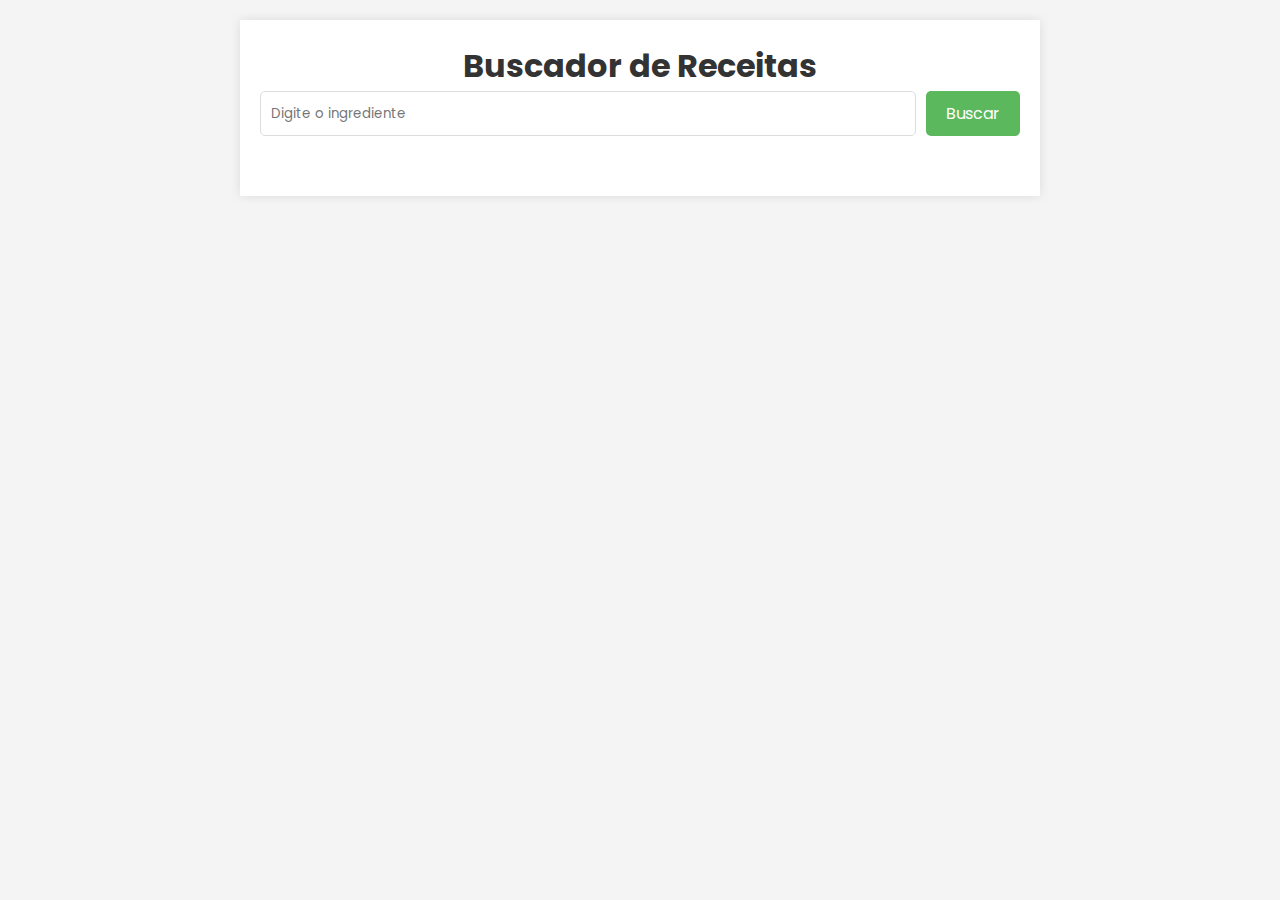
<file: app_receitas/index.html>
<!DOCTYPE html>
<html lang="pt-br">
  <head>
    <meta charset="UTF-8" />
    <meta name="viewport" content="width=device-width, initial-scale=1.0" />
    <!-- GOOGLE FONTS -->
    <link rel="preconnect" href="https://fonts.googleapis.com" />
    <link rel="preconnect" href="https://fonts.gstatic.com" crossorigin />
    <link
      href="https://fonts.googleapis.com/css2?family=Poppins:ital,wght@0,100;0,200;0,300;0,400;0,500;0,
    600;0,700;0,800;0,900;1,100;1,200;1,300;1,400;1,500;1,600;1,700;1,800;1,900&display=swap"
      rel="stylesheet"
    />
    <!-- GOOGLE FONTS -->
    <link rel="stylesheet" href="css/style.css" />

    <title>DevDan - Receitas</title>
  </head>
  <body>
    <main class="container">
      <h1>Buscador de Receitas</h1>
      <form class="search-form">
        <input
          type="text"
          placeholder="Digite o ingrediente"
          class="search-input"
        />
        <button type="submit" class="btn-search">Buscar</button>
      </form>
      <div class="loading"></div>
      <div class="recipe-list"></div>
      <div class="recipe-details"></div>
    </main>
  </body>
  <script src="scripts.js"></script>
</html>
</file>
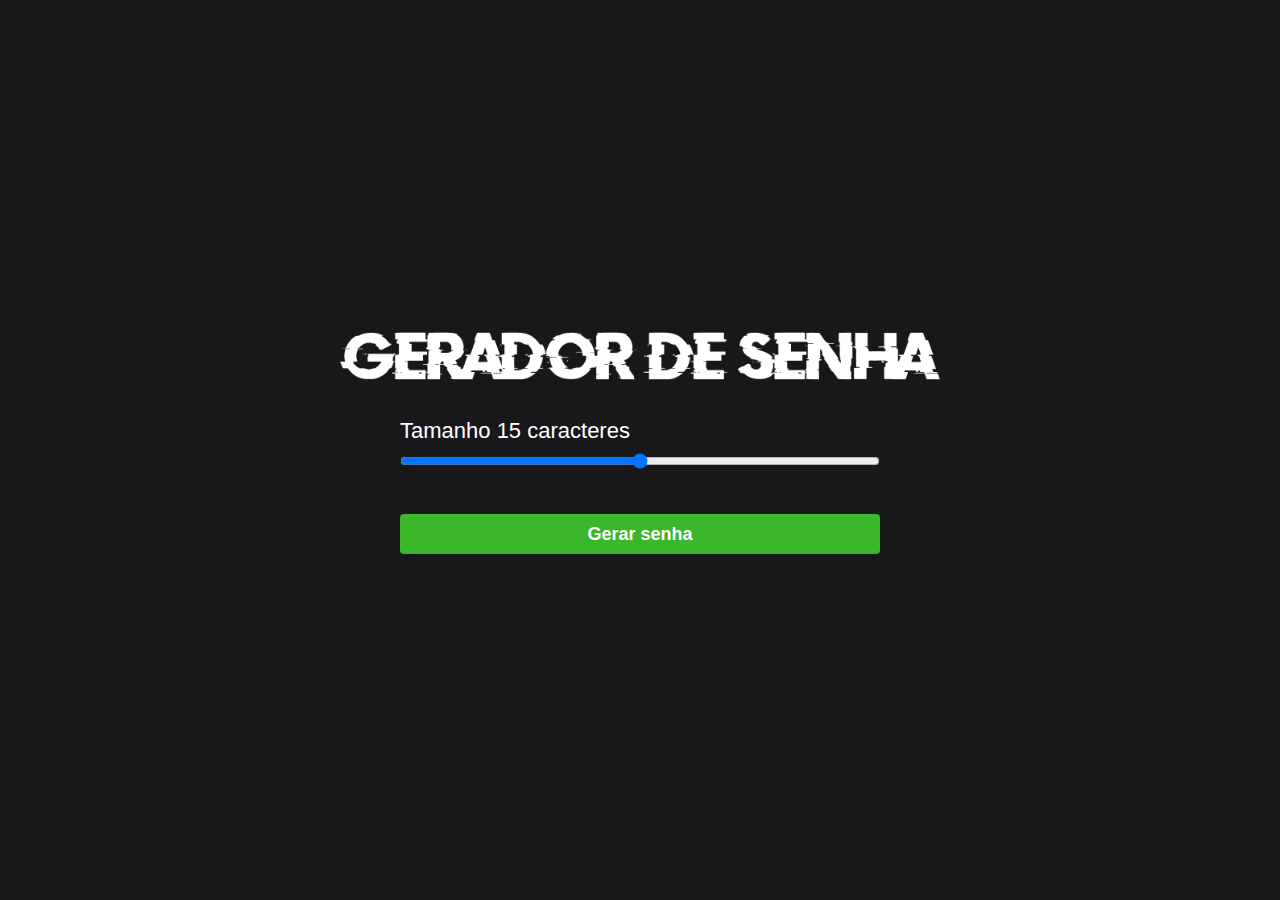
<file: Gerador senhas/index.html>
<!DOCTYPE html>
<html lang="pt-br">
  <head>
    <meta charset="UTF-8" />
    <meta name="viewport" content="width=device-width, initial-scale=1.0" />
    <meta name="keywords" content="Gerador de senhas, gerador password" />
    <title>Gerador de senha</title>

    <link rel="stylesheet" href="css/style.css" />
  </head>
  <body>
    <img src="./assets/logo.png" alt="Gerador de senha logo" class="logo" />

    <main class="container-input">
      <span>Tamanho <span id="valor"></span> caracteres</span>
      <input
        type="range"
        id="slider"
        class="slider"
        min="5"
        max="25"
        value="15"
      />

      <button id="btn" class="btn-cta" onclick="generationPass()">
        Gerar senha
      </button>
    </main>

    <div
      id="container-password"
      onclick="copyPass()"
      class="container-password hide"
    >
      <span class="title">Sua senha gerada foi:</span>
      <span id="password" class="password"></span>
      <span class="tooltip">Clique na senha para copiar. ☝️</span>
    </div>

    <script src="script.js"></script>
  </body>
</html>
</file>
<file: app_receitas/css/style.css>
* {
  margin: 0;
  padding: 0;
  box-sizing: border-box;
  font-family: "Poppins", sans-serif;
  outline: none;
}

body {
  line-height: 1.6;
  margin: 0;
  padding: 20px;
  background-color: #f4f4f4;
  color: #333;
}

.container {
  max-width: 800px;
  margin: auto;
  background-color: #ffffff;
  padding: 20px;
  box-shadow: 0 0 10px rgba(0, 0, 0, 0.1);
}

h1 {
  text-align: center;
}

.search-form {
  display: flex;
  gap: 10px;
  margin-bottom: 20px;
}

.search-input {
  flex-grow: 1;
  padding: 10px;
  border-radius: 5px;
  border: 1px solid #ddd;
}

.btn-search {
  padding: 10px 20px;
  background-color: #5cb85c;
  color: #fff;
  border: none;
  border-radius: 5px;
  cursor: pointer;
  font-size: 16px;
  transition: 0.5s;
}

.btn-search:hover {
  background-color: #398539;
}

.recipe-list {
  display: grid;
  gap: 20px;
  grid-template-columns: repeat(auto-fill, minmax(200px, 1fr));
}

.recipe-card {
  border: 1px solid #ddd;
  border-radius: 5px;
  padding: 10px;
  text-align: center;
  cursor: pointer;
}

.recipe-card img {
  width: 100%;
  height: 150px;
  object-fit: cover;
  border-radius: 5px;
}

.recipe-details {
  margin-top: 20px;
}

.recipe-details img {
  max-width: 300px;
  width: 100%;
  object-fit: cover;
  border-radius: 5px;
}
</file>
<file: Gerador senhas/css/style.css>
* {
  font-family: sans-serif;
  width: 100%;
  margin: 0 auto;
  box-sizing: border-box;
}

body {
  background-color: #18181b;
  width: 100%;
  height: 100vh;
  display: flex;
  justify-content: center;
  align-items: center;
  flex-direction: column;
}

.logo {
  max-width: 600px;
  margin-bottom: 24px;
}

.container-input {
  max-width: 480px;
  margin: 14px 0;
}

.container-input span {
  color: #fff;
  font-size: 22px;
}

.slider {
  width: 100%;
  border-radius: 5px;
  background: #fff;
  height: 18px;
  outline: none;
  margin-top: 8px;
}

.btn-cta {
  height: 40px;
  background-color: #3bb72b;
  border: 0;
  border-radius: 4px;
  cursor: pointer;
  margin-top: 40px;
  color: #fff;
  font-weight: bold;
  font-size: 18px;
  transition: 0.5s;
}

.btn-cta:hover {
  transform: scale(1.05);
}

.container-password {
  max-width: 480px;
  margin: 14px 0;
  display: flex;
  align-items: center;
  flex-direction: column;
  cursor: pointer;
}

.title {
  text-align: center;
  color: #fff;
  font-size: 28px;
  margin-top: 24px;
  margin-bottom: 8px;
}

.password {
  height: 60px;
  background-color: rgba(0, 0, 0, 0.4);
  border-radius: 4px;
  display: flex;
  justify-content: center;
  align-items: center;
  color: #fff;
  border: 1px solid #313131;
  transition: transform 0.5s;
}

.password:hover {
  transform: scale(1.05);
}

.tooltip {
  color: #fff;
  position: relative;
  top: 20px;
  padding: 3px 8px;
  background-color: rgb(15, 15, 15);
  text-align: center;
  font-size: 16px;
  border-radius: 6px;
  visibility: hidden;
  opacity: 0;
  transition: all 0.5 ease-in-out;
}

.hide {
  display: none;
}

.container-password:hover .tooltip {
  visibility: visible;
  bottom: 50px;
  opacity: 1;
}
</file>
